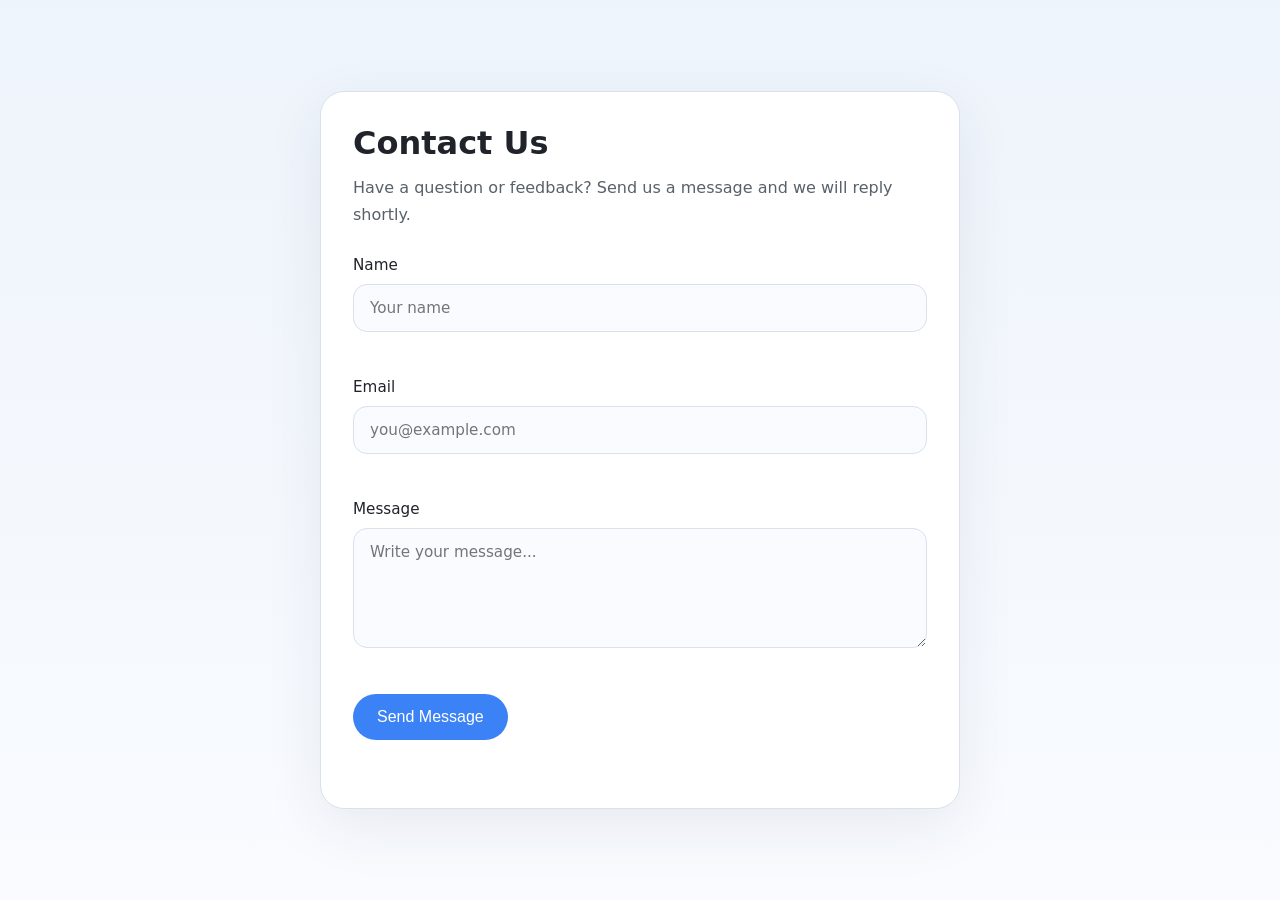
<file: index.html>
<!DOCTYPE html>
<html lang="en">
<head>
  <meta charset="UTF-8" />
  <meta name="viewport" content="width=device-width, initial-scale=1.0" />
  <title>Contact Us</title>
  <link rel="stylesheet" href="styles.css" />
</head>
<body>
  <main class="page-container">
    <section class="contact-card">
      <div class="contact-header">
        <h1>Contact Us</h1>
        <p>Have a question or feedback? Send us a message and we will reply shortly.</p>
      </div>

      <form id="contact-form" class="contact-form" novalidate>
        <label>
          Name
          <input type="text" id="name" name="name" placeholder="Your name" required />
          <span class="error-message" id="name-error"></span>
        </label>

        <label>
          Email
          <input type="email" id="email" name="email" placeholder="you@example.com" required />
          <span class="error-message" id="email-error"></span>
        </label>

        <label>
          Message
          <textarea id="message" name="message" rows="5" placeholder="Write your message..." required></textarea>
          <span class="error-message" id="message-error"></span>
        </label>

        <button type="submit">Send Message</button>
        <p class="success-message" id="success-message"></p>
      </form>
    </section>
  </main>

  <script src="script.js"></script>
</body>
</html>
</file>
<file: styles.css>
:root {
  --bg: #f4f7fb;
  --card: #ffffff;
  --text: #20232a;
  --muted: #586069;
  --primary: #3b82f6;
  --primary-hover: #2563eb;
  --border: #d8e1ec;
  --error: #ef4444;
  --success: #10b981;
}

* {
  box-sizing: border-box;
}

body {
  margin: 0;
  font-family: Inter, system-ui, -apple-system, BlinkMacSystemFont, "Segoe UI", sans-serif;
  background: linear-gradient(180deg, #eef4fb 0%, #f9fbff 100%);
  color: var(--text);
}

.page-container {
  min-height: 100vh;
  display: flex;
  align-items: center;
  justify-content: center;
  padding: 24px;
}

.contact-card {
  width: min(640px, 100%);
  background: var(--card);
  border: 1px solid var(--border);
  border-radius: 24px;
  padding: 32px;
  box-shadow: 0 18px 60px rgba(33, 47, 77, 0.08);
}

.contact-header h1 {
  margin: 0 0 12px;
  font-size: clamp(2rem, 2.5vw, 2.6rem);
}

.contact-header p {
  margin: 0;
  color: var(--muted);
  line-height: 1.7;
}

.contact-form {
  margin-top: 28px;
  display: grid;
  gap: 18px;
}

label {
  display: grid;
  gap: 10px;
  font-size: 0.95rem;
  color: var(--text);
}

input,
textarea {
  width: 100%;
  padding: 14px 16px;
  border: 1px solid var(--border);
  border-radius: 14px;
  background: #fafbff;
  color: var(--text);
  font: inherit;
  transition: border-color 0.2s ease, box-shadow 0.2s ease;
}

input:focus,
textarea:focus {
  outline: none;
  border-color: var(--primary);
  box-shadow: 0 0 0 4px rgba(59, 130, 246, 0.12);
}

button {
  width: fit-content;
  align-self: flex-end;
  padding: 14px 24px;
  border: none;
  border-radius: 999px;
  background: var(--primary);
  color: white;
  font-size: 1rem;
  cursor: pointer;
  transition: transform 0.2s ease, background 0.2s ease;
}

button:hover {
  background: var(--primary-hover);
  transform: translateY(-1px);
}

.error-message,
.success-message {
  margin: 0;
  min-height: 18px;
  font-size: 0.9rem;
}

.error-message {
  color: var(--error);
}

.success-message {
  color: var(--success);
}

@media (max-width: 520px) {
  .contact-card {
    padding: 24px;
  }
}
</file>
